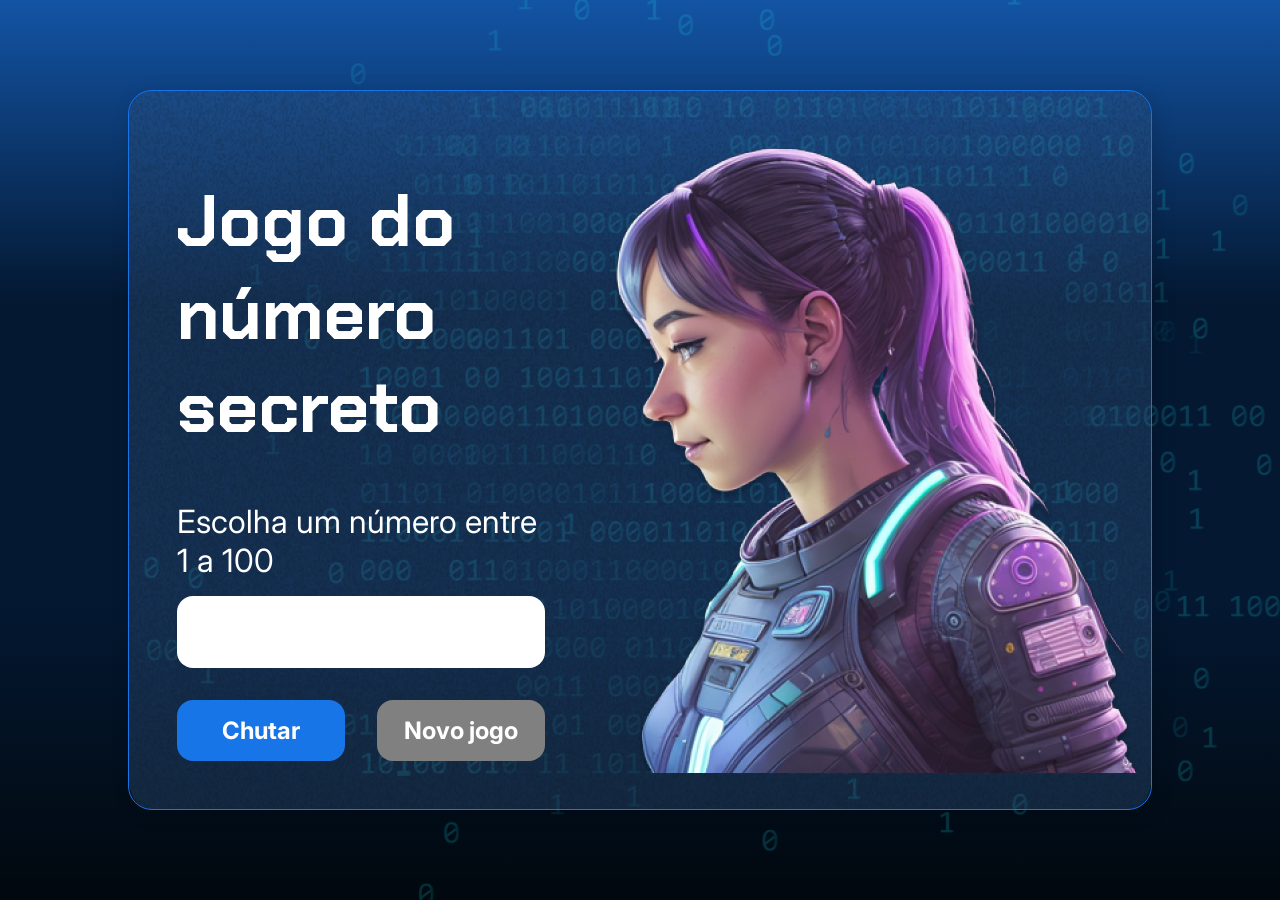
<file: Alura/Jogo do número secreto/Completo e deploy/index.html>
<!DOCTYPE html>
<html lang="pt-br">

<head>
    <meta charset="UTF-8">
    <meta name="viewport" content="width=device-width, initial-scale=1.0">
    <script src="https://code.responsivevoice.org/responsivevoice.js"></script>
    <link rel="preconnect" href="https://fonts.googleapis.com">
    <link rel="preconnect" href="https://fonts.gstatic.com" crossorigin>
    <link href="https://fonts.googleapis.com/css2?family=Chakra+Petch:wght@700&family=Inter:wght@400;700&display=swap"
        rel="stylesheet">
    <link rel="stylesheet" href="style.css">
    <title>JS Game</title>
</head>

<body>

    <div class="container">
        <div class="container__conteudo">
            <div class="container__informacoes">
                <div class="container__texto">
                    <h1>Adivinhe o <span class="container__texto-azul">numero secreto</span></h1>
                    <p class="texto__paragrafo">Escolha um número entre 1 a 100</p>
                </div>
                <input type="number" min="1" max="10" class="container__input">
                <div class="chute container__botoes">
                    <button onclick="verificarChute()" class="container__botao">Chutar</button>
                    <button onclick="reiniciarJogo()" id="reiniciar" class="container__botao" disabled>Novo jogo</button>
                </div>
            </div>
            <img src="./img/ia.png" alt="Uma pessoa olhando para a esquerda" class="container__imagem-pessoa" />
        </div>
    </div>




    <script src="app.js" defer></script>
</body>

</html>
</file>
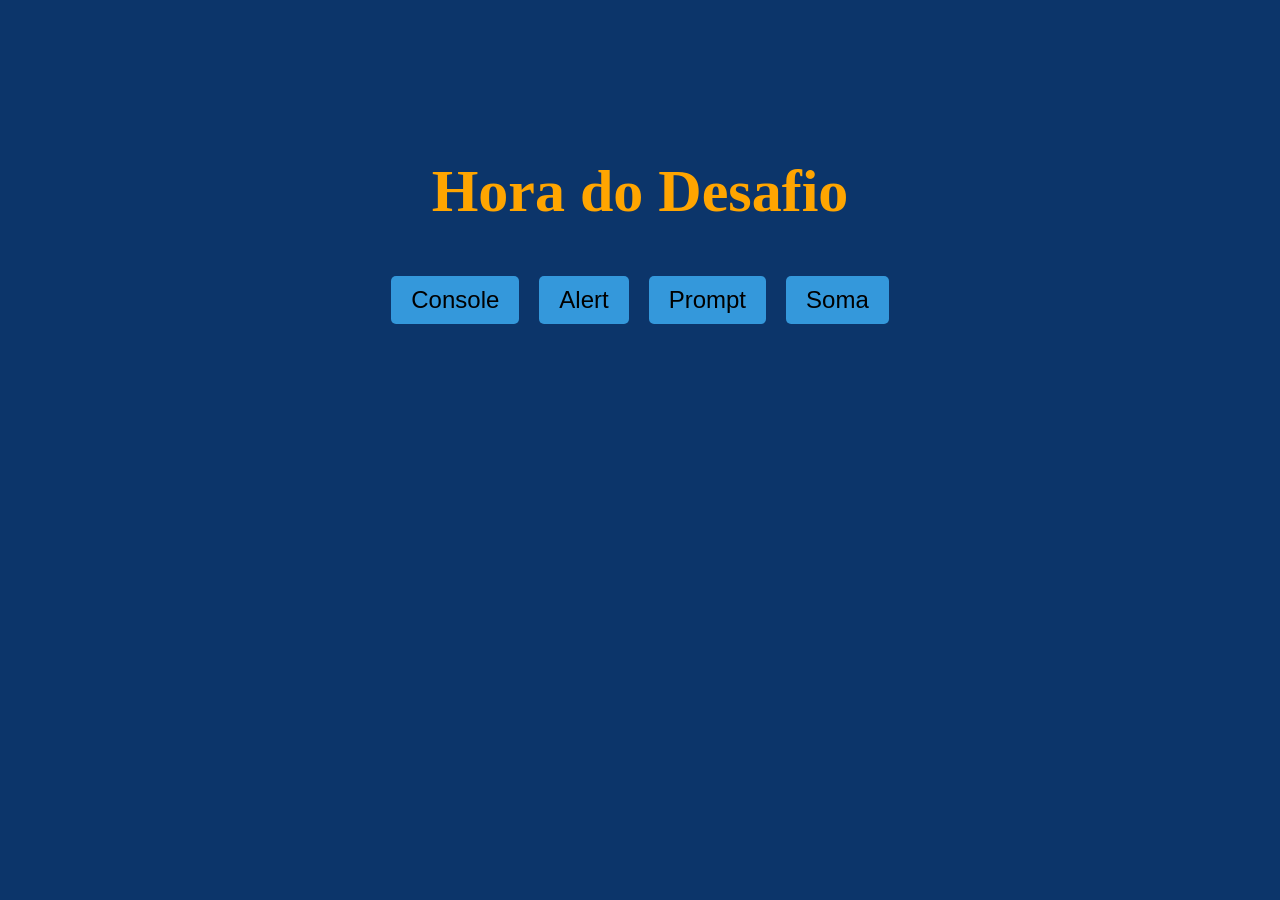
<file: Alura/Rascunho e logica/js pratica de lógica e conceito/Desafios/index.html>
<!DOCTYPE html>
<html lang="en">
<head>
    <meta charset="UTF-8">
    <meta name="viewport" content="width=device-width, initial-scale=1.0">
    <link rel="stylesheet" href="style.css">
    <title>Document</title>
</head>
<body>
    <header>
        <h1></h1>
    </header>
    <main class="container">
        <button onclick="notificarConsole()" class="button">Console</button>
        <button onclick="amamosJS()" class="button">Alert</button>
        <button onclick="cidade()" class="button">Prompt</button>
        <button onclick="somaDoisNumeros()" class="button">Soma</button>
    </main>
   

      <script src="app.js"></script>

      

    </body>



</html>
</file>
<file: Alura/Jogo do número secreto/Completo e deploy/style.css>
* {
    box-sizing: border-box;
    margin: 0;
    padding: 0;
    color: white;
}

body {
    background: linear-gradient(#1354A5 0%, #041832 33.33%, #041832 66.67%, #01080E 100%);
    height: 100vh;
    display: flex;
    align-items: center;
    justify-content: center;
}


body::before {
    background-image: url("img/code.png");
    background-repeat: no-repeat;
    background-position: right;
    content: "";
    display: block;
    position: absolute;
    width: 100%;
    height: 100%;
    opacity: 0.4;
}

.container {
    width: 80%;
    height: 80%;
    display: flex;
    align-items: center;
    justify-content: space-between;
    border-radius: 24px;
    border: 1px solid #1875E8;
    box-shadow: 4px 4px 20px 0px rgba(1, 8, 14, 0.15);
    background-image: url("img/Ruido.png");
    background-size: 100% 100%;
    position: relative;
}


.container__conteudo {
    display: flex;
    align-items: center;
    position: absolute;
    bottom: 0;
}

.container__informacoes {
    flex: 1;
    padding: 3rem;
}

.container__botao {
    border-radius: 16px;
    background: #1875E8;
    padding: 16px 24px;
    width: 100%;
    font-size: 24px;
    font-weight: 700;
    border: none;
    margin-top: 2rem;
}

.container__texto {
    margin: 16px 0 16px 0;
}

.container__texto-azul {
    color: #1875E8;
}

.container__input {
    width: 100%;
    height: 72px;
    border-radius: 16px;
    background-color: #FFF;
    border: none;
    color: #1875E8;
    padding: 2rem;
    font-size: 24px;
    font-weight: 700;
    font-family: 'Inter', sans-serif;
}

.container__botoes {
    display: flex;
    gap: 2em;
}

h1 {
    font-family: 'Chakra Petch', sans-serif;
    font-size: 72px;
    padding-bottom: 3rem;
}

p,
button {
    font-family: 'Inter', sans-serif;
}

.texto__paragrafo {
    font-size: 32px;
    font-weight: 400;
}

button:disabled {
    background-color: gray;
}

@media screen and (max-width: 1250px) {

    h1 {
        font-size: 50px;
    }

    .container__botao {
        font-size: 16px;
    }


    .texto__paragrafo {
        font-size: 24px;
    }

    .container__imagem-pessoa {
        display: none;
    }

    .container__conteudo {
        display: block;
        position: inherit;
    }

    .container__informacoes {
        padding: 1rem
    }
}
</file>
<file: Alura/Rascunho e logica/js pratica de lógica e conceito/Desafios/style.css>
header {
  text-align: center;
  font-size: 30px;
  color: #279EFF;
}

main, html {
  margin: 0;
  padding: 0;
  height: 50%;
  display: flex;
  justify-content: center;
  align-items: center;
  background-color: #0C356A;
}

.container {
  text-align: center;
  color: #279EFF;
}

.button {
  padding: 10px 20px;
  margin: 10px;
  font-size: 24px;
  border: none;
  background-color: #3498db;
  cursor: pointer;
  border-radius: 5px;
}

.button:hover {
  background-color: #ffffff;
}

h1{
    color: orange;
}
</file>
